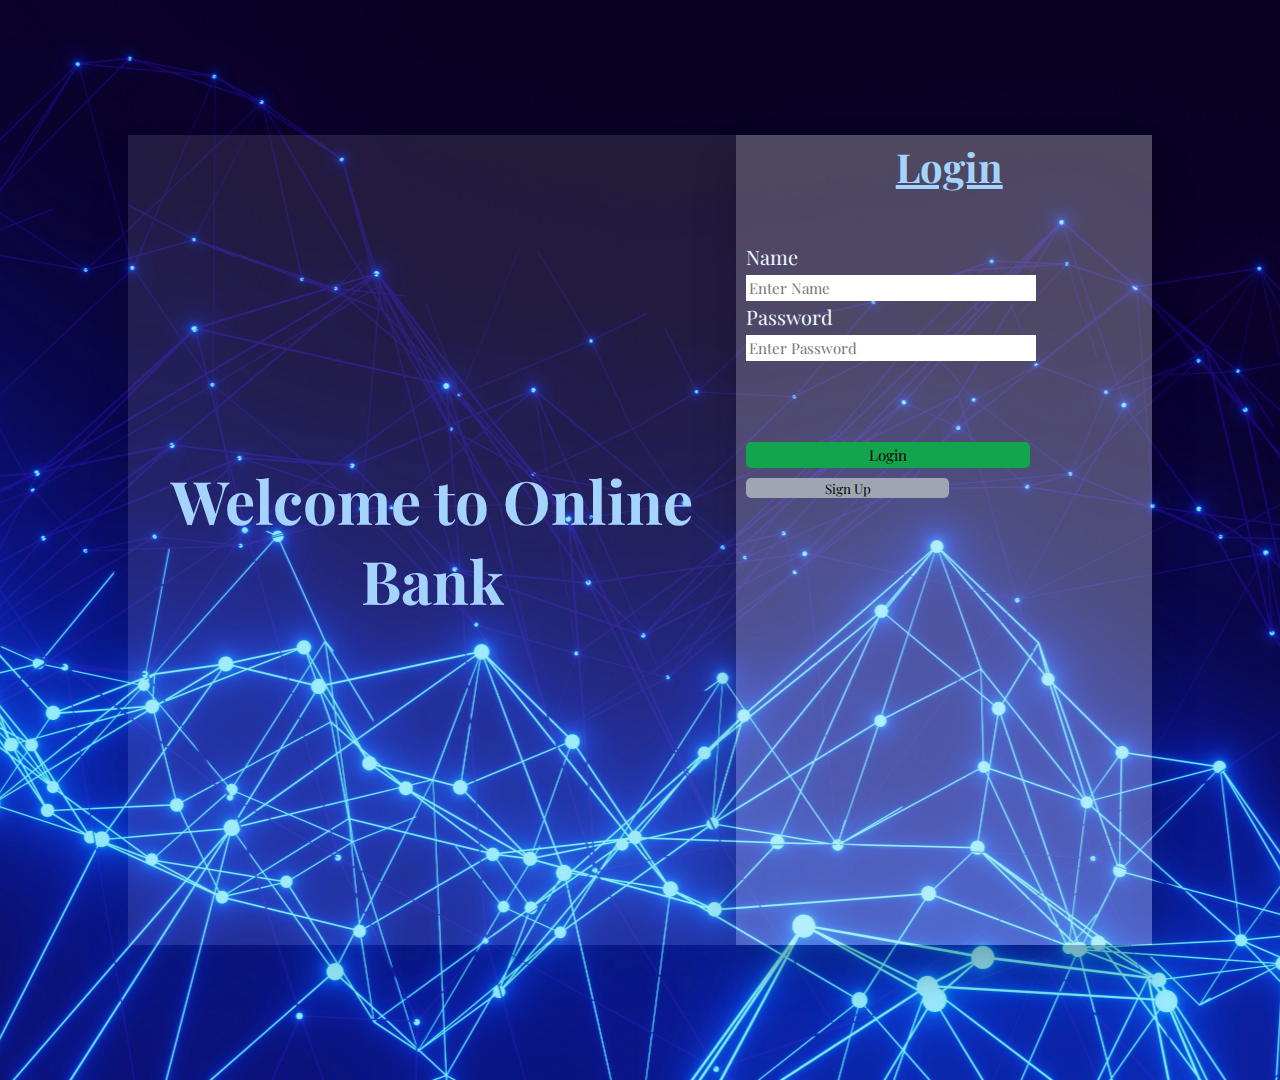
<file: index.html>
<!DOCTYPE html>
<html lang="en">

    <head>
        <meta charset="UTF-8">
        <meta name="viewport" content="width=device-width, initial-scale=1.0">
        <title>Login</title>
        <link rel="preconnect" href="https://fonts.googleapis.com">
        <link rel="preconnect" href="https://fonts.gstatic.com" crossorigin>
        <link
            href="https://fonts.googleapis.com/css2?family=Open+Sans:ital,wght@0,300..800;1,300..800&family=Playfair+Display:ital,wght@0,400..900;1,400..900&display=swap"
            rel="stylesheet">
        <link rel="stylesheet" href="./CSS/styes.css">
    </head>

    <body>
        <main>
            <div class="card">
                <div class="banner">
                    <h2>Welcome to Online Bank</h2>
                </div>
                <div class="reg-form">
                    <h2>Login</h2>
                    <form action="./connect.php" method="post">
                        <div class="input-block">
                            <label for="user">Name</label>
                            <input type="text" name="user" id="user" maxlength="20" placeholder="Enter Name" required>
                        </div>
                        <div class="input-block">
                            <label for="pass">Password</label>
                            <input type="password" name="pass" id="pass" maxlength="20" placeholder="Enter Password" required>
                        </div>
                        <p class="invalid">*Invalid Username or Password*</p>
                        <input type="submit" value="Login" class="underline">
                    </form>

                    <button class="sign underline" onclick="signUp()">Sign Up</button>
                </div>
            </div>
        </main>

        <script>
            if(document.referrer==="http://localhost/banking_project/connect.php"){
                document.querySelector(".invalid").classList.add('visible');
            }
            function signUp(){
                window.location.assign("./signup.html");
            }
        </script>
    </body>

</html>
</file>
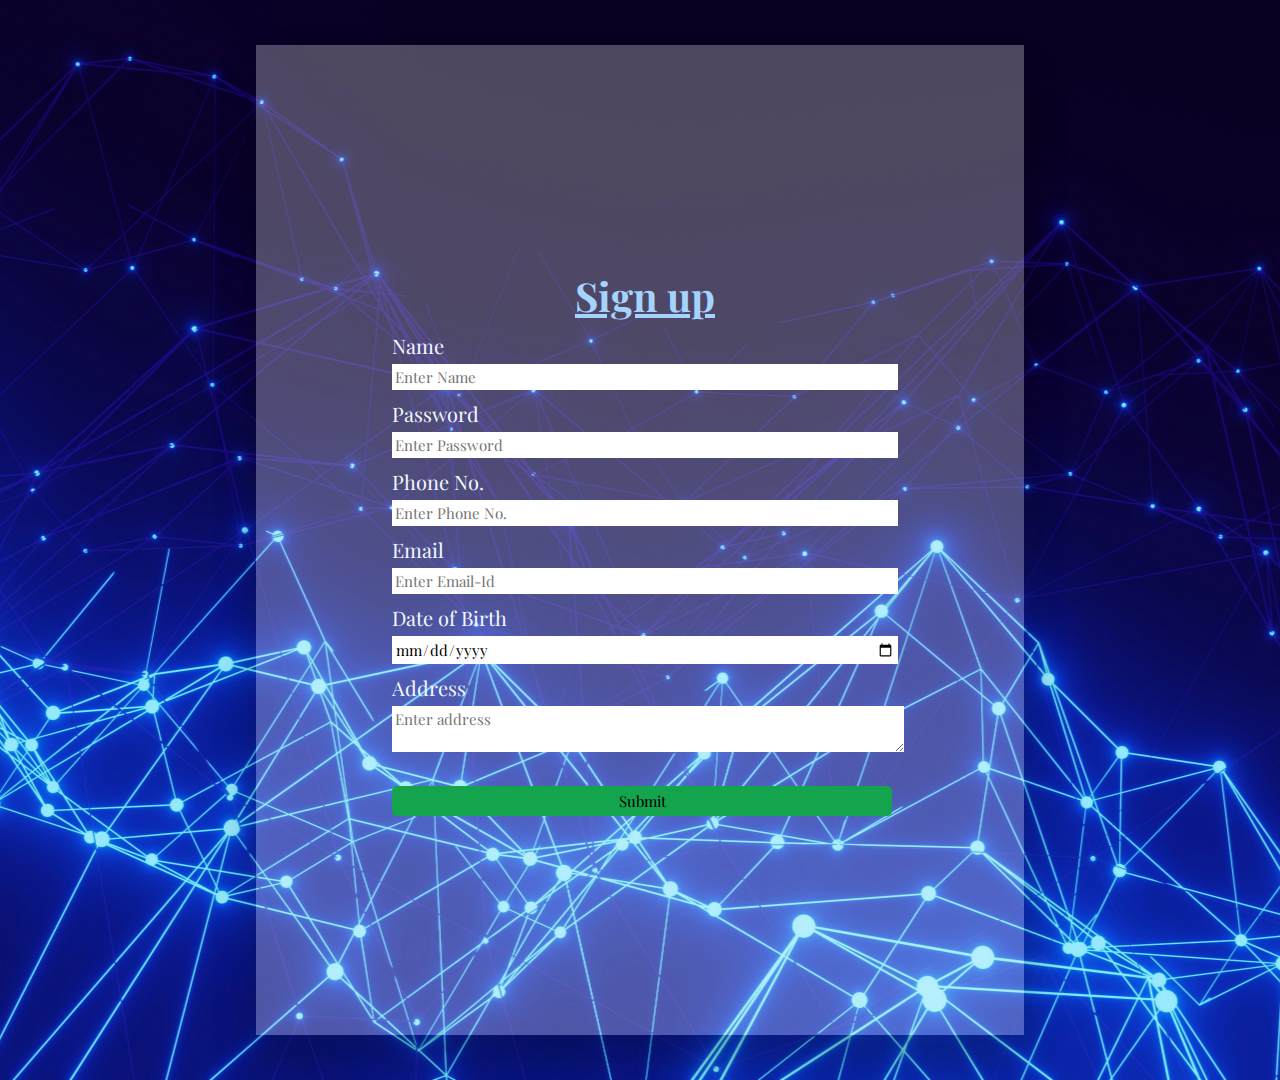
<file: signup.html>
<!DOCTYPE html>
<html lang="en">

    <head>
        <meta charset="UTF-8">
        <meta name="viewport" content="width=device-width, initial-scale=1.0">
        <title>Sign up</title>
        <link rel="preconnect" href="https://fonts.googleapis.com">
        <link rel="preconnect" href="https://fonts.gstatic.com" crossorigin>
        <link
            href="https://fonts.googleapis.com/css2?family=Open+Sans:ital,wght@0,300..800;1,300..800&family=Playfair+Display:ital,wght@0,400..900;1,400..900&display=swap"
            rel="stylesheet">
        <link rel="stylesheet" href="./CSS/styes.css">
    </head>

    <body>
        <main>
            <div class="sign-card">
                <div class="signup-form">
                    <h2>Sign up</h2>
                    <form action="./connect.php" method="post">
                        <div class="input-block">
                            <label for="user">Name</label>
                            <input type="text" name="user" id="user" maxlength="20" placeholder="Enter Name" required>
                        </div>
                        
                        <div class="input-block">
                            <label for="pass">Password</label>
                            <input type="password" name="pass" id="pass" maxlength="20" placeholder="Enter Password" required>
                        </div>
                        
                        <div class="input-block">
                            <label for="phone">Phone No.</label>
                            <input type="text" id="phone" name="phone" maxlength="15" placeholder="Enter Phone No." required>
                        </div>
                        
                        <div class="input-block">
                            <label for="email">Email</label>
                            <input type="email" id="email" name="email" maxlength="25" placeholder="Enter Email-Id" required>
                        </div>

                        <div class="input-block">
                            <label for="dob">Date of Birth</label>
                            <input type="date" id="dob" name="dob" required>
                        </div>

                        <div class="input-block">
                            <label for="address">Address</label>
                            <textarea id="address" name="address" required placeholder="Enter address"></textarea>
                        </div>

                        <input type="submit" class="underline">
                    </form>
                </div>
            </div>
        </main>
    </body>

</html>
</file>
<file: CSS/styes.css>
* {
    margin: 0;
    padding: 0;
    font-family: "Playfair Display", serif;
}

main {
    height: 120vh;
    background-image: url(../assets/images/background4.jpg);
    background-position: center;
    background-repeat: no-repeat;
    background-size: cover;
    display: flex;
    justify-content: center;
    align-items: center;
}

.card {
    width: 80vw;
    height: 90vh;
    background: rgba(255, 255, 255, 0.1);
    box-shadow: 0 26px 42px rgba(0, 0, 0, 0.1);
    display: flex;
}

.banner {
    display: flex;
    align-items: center;
    justify-content: center;
    width: 60%;
    height: 100%;
    font-size: 40px;
    text-align: center;
    color: rgb(164, 212, 253);
}

.reg-form {
    width: 40%;
    height: 100%;
    display: inline-block;
    background: rgba(255, 255, 255, 0.2);
    box-shadow: 0 26px 42px rgba(0, 0, 0, 0.2);
    padding-left: 10px;
}

.reg-form h2 {
    font-size: 40px;
    text-decoration: underline;
    color: rgb(164, 212, 253);
    text-align: center;
    margin-top: 5px;
}

.reg-form form {
    margin-top: 50px;
}

label {
    display: block;
    margin: 2px 0 5px;
    color: aliceblue;
    font-size: 20px;
}

input {
    width: 70%;
    font-size: 15px;
    padding: 3px;
    transition: linear;
    border: none;
}

input:focus {
    border: 2px solid black;
}

input[type="submit"] {
    background-color: #14A44D;
    margin-top: 30px;
    border-radius: 5px;
    border: none;
    transition: linear;
}

input[type="submit"]:active {
    background-color: #066f30;
    border: 2px solid black;
}

.underline:hover {
    text-decoration: underline;
    cursor: pointer;
}

.underline:active {
    font-size: 12px;
}

.invalid {
    margin-top: 30px;
    color: #ff8f8f;
    font-weight: 600;
    opacity: 0;
}

.visible {
    opacity: 1;
}

.sign {
    border: none;
    width: 50%;
    background-color: #9FA6B2;
    border-radius: 5px;
    margin-top: 10px;
    height: 20px;
}

.sign-card {
    width: 60vw;
    height: 110vh;
    background: rgba(255, 255, 255, 0.1);
    box-shadow: 0 26px 42px rgba(0, 0, 0, 0.1);
    display: flex;
}

.signup-form {
    width: 100%;
    height: 100%;
    display: flex;
    justify-content: center;
    flex-direction: column;
    align-items: center;
    background: rgba(255, 255, 255, 0.2);
    box-shadow: 0 26px 42px rgba(0, 0, 0, 0.2);
    padding-left: 10px;
}

.signup-form input {
    width: 500px;
}

.signup-form label {
    margin-top: 10px;
}

.signup-form h2 {
    font-size: 40px;
    text-decoration: underline;
    color: rgb(164, 212, 253);
    text-align: center;
    margin-top: 5px;
}

textarea {
    width: 100%;
    font-size: 15px;
    padding: 3px;
    transition: linear;
    border: none;
}

textarea:focus {
    border: 2px solid black;
}

.signup-form input[type='submit'] {
    height: 30px
}

header {
    background-color: #0A0022;
    height: 30vh;
}

header img {
    height: 100%;
    width: 15%;
}

header div {
    display: inline-block;
    width: 84%;
    height: 100%;
    position: relative;
    overflow: hidden;
}

header div p {
    position: absolute;
    display: inline-block;
    color: white;
    font-size: 50px;
    width: 200%;
    top: 25%;
    animation-name: heading;
    animation-duration: 10s;
    animation-iteration-count: infinite;
    animation-timing-function: linear;
}

@keyframes heading {
    from {
        right: -200%;
    }

    to {
        right: 100%;
    }
}

footer {
    height: 10vh;
    display: flex;
    align-items: center;
    justify-content: space-between;
    background-color: #0942CF;
}

footer p {
    color: white;
    font-size: 15px;
    margin: 10px;
}

.saprater {
    font-size: 25px;
}

.dash main {
    background: none;
    display: grid;
    grid-template-columns: 1fr 2fr;
}

.dash .score {
    border: 2px solid black;
    height: 100%;
    background-color: rgb(210, 210, 210);
}

.dash .score p {
    margin-top: 70%;
    font-size: 21px;
    color: red;
}

.dash .right {
    height: 100%;
}

.dash .opt {
    display: flex;
    flex-direction: column;
    justify-content: center;
    align-items: center;
}

.dash button {
    width: 300px;
    height: 50px;
    font-size: 20px;
    padding: 5px;
    font-weight: 600;
    background-color: rgb(254, 185, 57);
    border: 2px solid black;
    border-radius: 10px;
    margin-bottom: 20px;
}

.dash button:hover {
    cursor: pointer;
    text-decoration: underline;
    background-color: rgb(236, 171, 50);
}

.dash button:active {
    font-size: 18px;
}

.dash .right p {
    margin: 20px 0;
    font-size: 15px;
    padding: 5px;
    font-weight: 500;
}

.dash .right span {
    font-weight: 700;
    font-size: 18px;
}

.dash .score button {
    width: 200px;
    background-color: #14A44D;
    margin: 20px 0 0 90px;
}

.account main {
    background-image: url(../assets/images/acc-bg.jpeg);
}

.account .card {
    background: rgba(255, 255, 255, 0.6);
    box-shadow: 100 196px 192px rgba(0, 0, 0, 0.1);
    border-radius: 20px;
    display: block;

}

.account h1 {
    width: 100%;
    font-size: 50px;
    text-align: center;
    text-decoration: underline;
    margin-bottom: 10px;
}

.account .card input {
    width: 500px;
    font-size: 20px;
    background-color: white;
    border-radius: 10px;
    margin-bottom: 10px;
}

.account .card label {
    margin-top: 10px;
    font-size: 25px;
    font-weight: 900;
    display: inline-block;
    margin-right: 20px;
    color: black;
}

.account form {
    margin-top: 40px;
    display: flex;
    flex-direction: column;
    text-align: left;
    padding-left: 200px;
}

.account select {
    width: 500px;
    font-size: 20px;
    background-color: white;
    border-radius: 10px;
    margin-bottom: 10px;
}

.account .card input[type="submit"] {
    background-color: #14A44D;
    margin-left: 50px;
}

.service_choosen {
    display: none;
}

.dash .acc_no {
    margin-top: 10px;
}

.dash .acc_no input {
    width: 100px;
    height: 50px;
    font-size: 20px;
    border-radius: 10px;
}

.acc_no span {
    font-weight: 900;
}

.dash .acc_no button {
    width: 30px;
    height: 30px;
    border-radius: 50%;
    margin: 0;
    padding: 0;
    background-color: white;
}

.acc_no {
    padding: 10px;
}

.dash .acc_no button img {
    width: 100%;
    height: 100%;
    margin: 0;
    padding: 0;
}

.dash .acc_no input {
    background: transparent;
    font-weight: 900;
    margin-left: 20px;
    visibility: 1;
    opacity: 1;
}

.account .multi {
    display: flex;
    justify-content: space-between;
    align-items: center;
}

.account .half {
    display: inline-block;
    width: 400px;
}

.account .half input {
    width: 200px;
    display: inline-block;
}

.dash .del{
    background-color: red;
}

.dash .del:hover{
    background-color: rgb(218, 0, 0);
}

.dash .log h2{
    text-align: center;
    margin:20px 0;
}

.dash table{
    width: 100%;
}

.dash .tab{
    height: 410px;
    overflow-y: scroll;
}

.dash tr,td{
    border-bottom: 2px solid black;
    height: 35px;
    text-align: center;
    padding: 5px;
    font-family: sans-serif;
}

.dash .less{
    color: red;
    font-weight: 800;
}

.dash .more
{
    color: rgb(6, 189, 6);
    font-weight: 800;
}
</file>
